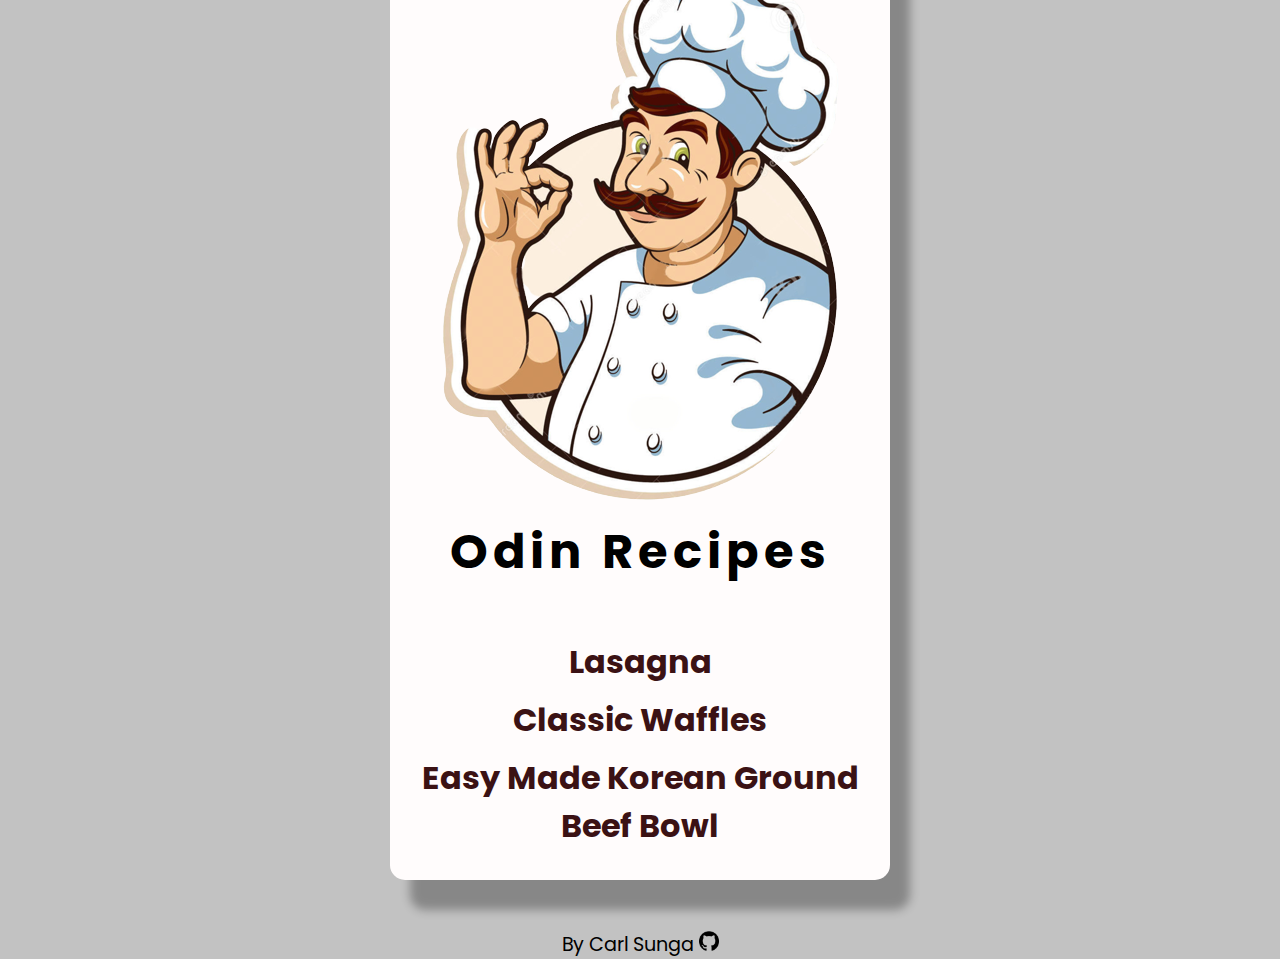
<file: index.html>
<!DOCTYPE html>
<html lang="en">
<head>
    <meta charset="UTF-8">
    <meta http-equiv="X-UA-Compatible" content="IE=edge">
    <meta name="viewport" content="width=device-width, initial-scale=1.0">
    <title>Odin Recipes: Selection</title>
    <link rel="stylesheet" href="style.css">
    <style>
        @import url('https://fonts.googleapis.com/css2?family=Poppins:ital,wght@0,100;0,200;0,300;0,400;0,500;1,100;1,200;1,300;1,400&display=swap');
        </style>
</head>
<body>
    <div class="container">
        <div class="wrapper">
            <div class="chef--image">
                <img src="./images/kisspng-chef-portable-network-graphics-clip-art-cooking-vector-library-stock-chefs-clipart-cooking-demo-5d0f2a375c7f82.0028871915612749353789-removebg-preview.png" alt="">
            </div>
            <div class="logo">
                <h1>Odin Recipes</h1>
            </div>
            <div class="menu">
                <p>
                    <a href="recipes/lasagna.html" target="_blank">Lasagna</a>
                </p>
                <p>
                    <a href="recipes/Waffles.html" target="_blank">Classic Waffles</a>
                </p>
                <p>
                    <a href="recipes/korean-ground-beef.html" target="_blank">Easy Made Korean Ground Beef Bowl</a>
                </p>
            </div>
        </div>
        <div class="github">
            By Carl Sunga
            <a href="https://github.com/Cas247-Ph" target="_blank">
                <img src="./images/25231.png" alt="Github Logo">
            </a>
        </div>
    </div>
</body>
</html>
</file>
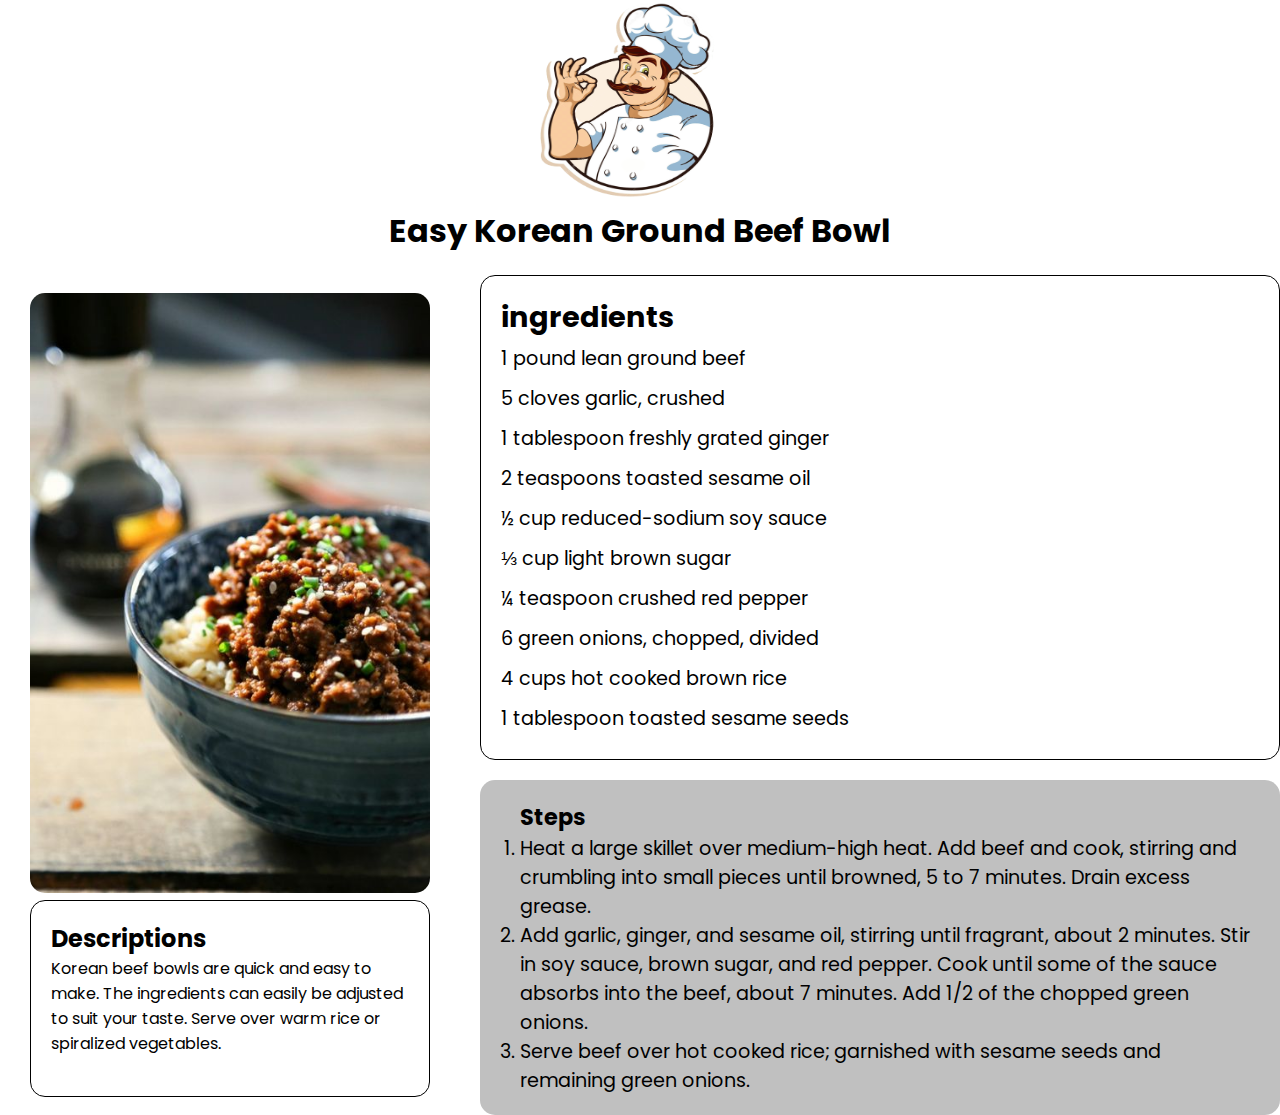
<file: recipes/korean-ground-beef.html>
<!DOCTYPE html>
<html lang="en">
<head>
    <meta charset="UTF-8">
    <meta http-equiv="X-UA-Compatible" content="IE=edge">
    <meta name="viewport" content="width=device-width, initial-scale=1.0">
    <title>Odin Recipes: Easy Korean Ground Beef Bowl</title>
    <link rel="stylesheet" href="korean-ground-beef.css">
    <style>
        @import url('https://fonts.googleapis.com/css2?family=Poppins:ital,wght@0,100;0,200;0,300;0,400;0,500;1,100;1,200;1,300;1,400&display=swap');
        </style>
</head>
<body>
    <div class="container">
        <div class="header">
            <img src="./images/kisspng-chef-portable-network-graphics-clip-art-cooking-vector-library-stock-chefs-clipart-cooking-demo-5d0f2a375c7f82.0028871915612749353789-removebg-preview.png" alt="Logo">
            <h1>Easy Korean Ground Beef Bowl</h1>
        </div>
        <div class="content">
            <div class="left">
                <div class="picture">
                    <img src="./images/korean-ground-beef-4-1.jpg" alt="Korean Ground Beef">
                </div>
                <div class="description">
                    <h2>Descriptions</h2>
                    <p>Korean beef bowls are quick and easy to make. The ingredients can easily be adjusted to suit your taste. Serve over warm rice or spiralized vegetables. </p>
                </div>
            </div>
            <div class="right">
                <div class="ingredients">
                    <h2>ingredients</h2>
                    <ul>
                        <li>1 pound lean ground beef </li>
                        <li>5 cloves garlic, crushed </li>
                        <li>1 tablespoon freshly grated ginger </li>
                        <li>2 teaspoons toasted sesame oil </li>
                        <li>½ cup reduced-sodium soy sauce </li>
                        <li>⅓ cup light brown sugar </li>
                        <li>¼ teaspoon crushed red pepper </li>
                        <li>6 green onions, chopped, divided </li>
                        <li>4 cups hot cooked brown rice </li>
                        <li>1 tablespoon toasted sesame seeds </li>
                    </ul>
                </div>
                <div class="steps">
                    <h3>Steps</h3>
                    <ol>
                        <li>Heat a large skillet over medium-high heat. Add beef and cook, stirring and crumbling into small pieces until browned, 5 to 7 minutes. Drain excess grease.</li>
                        <li>Add garlic, ginger, and sesame oil, stirring until fragrant, about 2 minutes. Stir in soy sauce, brown sugar, and red pepper. Cook until some of the sauce absorbs into the beef, about 7 minutes. Add 1/2 of the chopped green onions.</li>
                        <li>Serve beef over hot cooked rice; garnished with sesame seeds and remaining green onions.</li>
                    </ol>
                </div>
            </div>
        </div>
    </div>
</body>
</html>
</file>
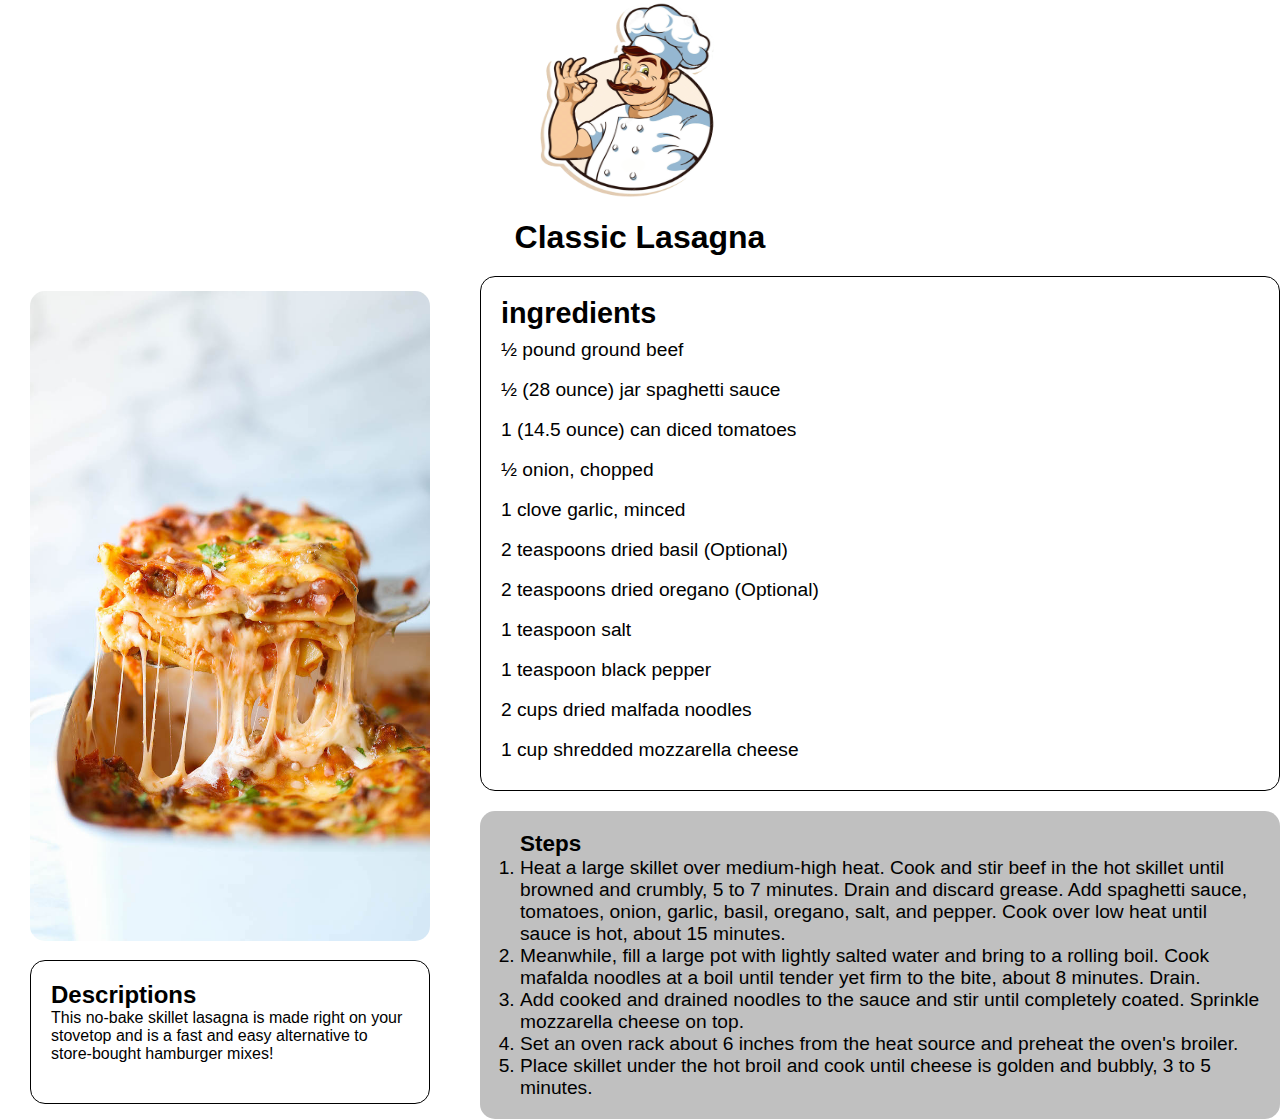
<file: recipes/lasagna.html>
<!DOCTYPE html>
<html lang="en">
<head>
    <meta charset="UTF-8">
    <meta http-equiv="X-UA-Compatible" content="IE=edge">
    <meta name="viewport" content="width=device-width, initial-scale=1.0">
    <title>Odin Recipes: Lasagna</title>
    <link rel="stylesheet" href="classic-lasagna.css">
</head>
<body>
    <div class="container">
        <div class="header">
            <img src="./images/kisspng-chef-portable-network-graphics-clip-art-cooking-vector-library-stock-chefs-clipart-cooking-demo-5d0f2a375c7f82.0028871915612749353789-removebg-preview.png" alt="Logo">
            <h1>Classic Lasagna</h1>
        </div>
        <div class="content">
            <div class="left">
                <div class="picture">
                    <img src="./images/Easiest-Lasagna-EverIMG_0217.jpg" alt="Classic lasagna">
                </div>
                <div class="description">
                    <h2>Descriptions</h2>
                    <p>This no-bake skillet lasagna is made right on your stovetop and is a fast and easy alternative to store-bought hamburger mixes!</p>
                </div>
            </div>
            <div class="right">
                <div class="ingredients">
                    <h2>ingredients</h2>
                    <ul>
                        <li>½ pound ground beef </li>
                        <li>½ (28 ounce) jar spaghetti sauce </li>
                        <li>1 (14.5 ounce) can diced tomatoes </li>
                        <li>½ onion, chopped </li>
                        <li>1 clove garlic, minced </li>
                        <li>2 teaspoons dried basil (Optional)</li>
                        <li>2 teaspoons dried oregano (Optional)</li>
                        <li>1 teaspoon salt </li>
                        <li>1 teaspoon black pepper </li>
                        <li>2 cups dried malfada noodles </li>
                        <li>1 cup shredded mozzarella cheese </li>
                    </ul>
                </div>
                <div class="steps">
                    <h3>Steps</h3>
                    <ol>
                        <ol>
                            <li>Heat a large skillet over medium-high heat. Cook and stir beef in the hot skillet until browned and crumbly, 5 to 7 minutes. Drain and discard grease. Add spaghetti sauce, tomatoes, onion, garlic, basil, oregano, salt, and pepper. Cook over low heat until sauce is hot, about 15 minutes.</li>
                            <li>Meanwhile, fill a large pot with lightly salted water and bring to a rolling boil. Cook mafalda noodles at a boil until tender yet firm to the bite, about 8 minutes. Drain.</li>
                            <li>Add cooked and drained noodles to the sauce and stir until completely coated. Sprinkle mozzarella cheese on top.</li>
                            <li>Set an oven rack about 6 inches from the heat source and preheat the oven's broiler.</li>
                            <li>Place skillet under the hot broil and cook until cheese is golden and bubbly, 3 to 5 minutes.</li>
                        </ol>
                    </ol>
                </div>
            </div>
        </div>
    </div>
</body>
</html>
</file>
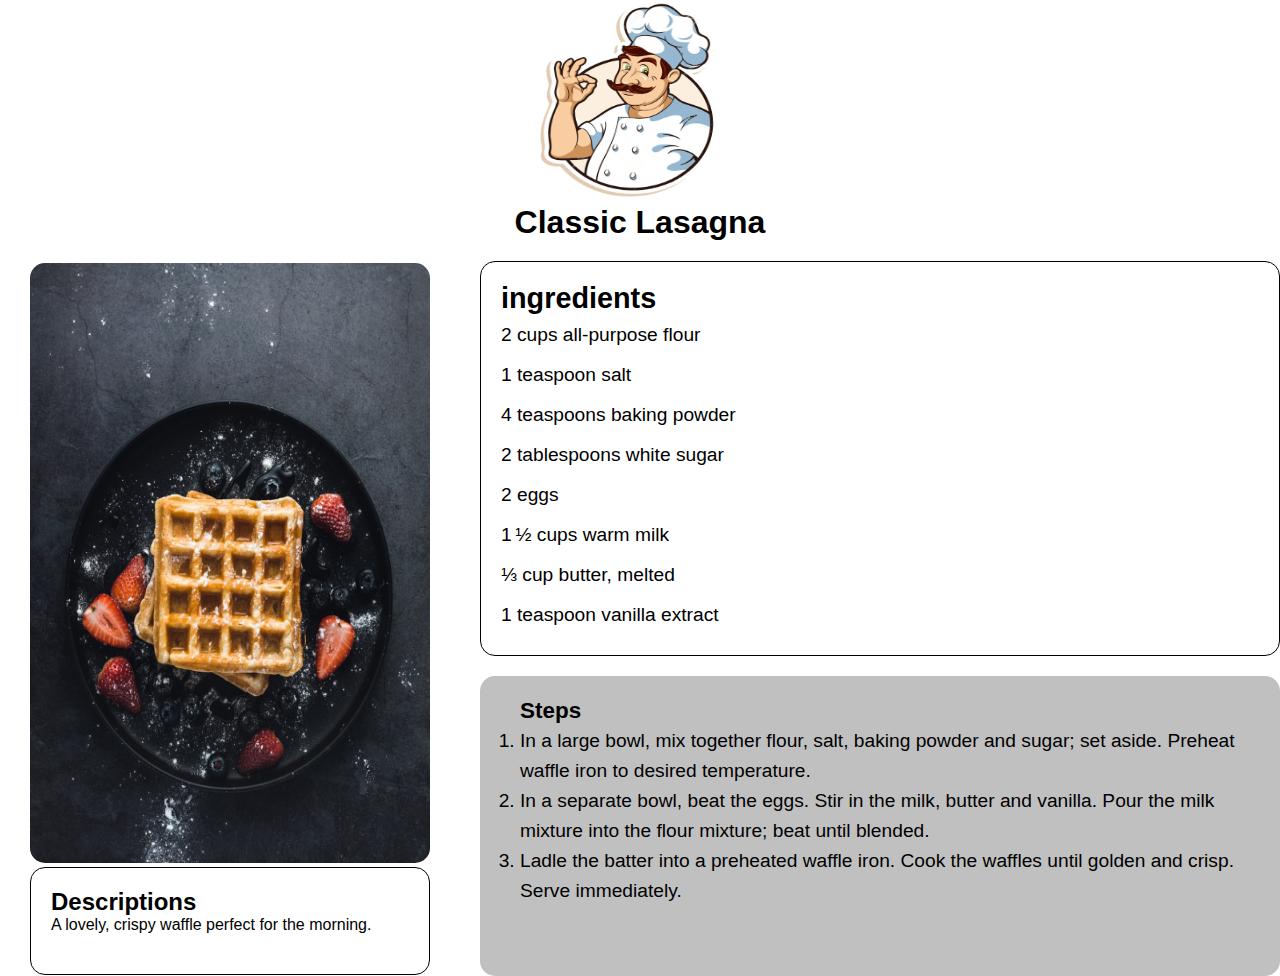
<file: recipes/Waffles.html>
<!DOCTYPE html>
<html lang="en">
<head>
    <meta charset="UTF-8">
    <meta http-equiv="X-UA-Compatible" content="IE=edge">
    <meta name="viewport" content="width=device-width, initial-scale=1.0">
    <title>Odin Recipes: Classic Waffles</title>
    <link rel="stylesheet" href="classic-waffles.css">
</head>
<body>
<div class="container">
    <div class="header">
        <img src="./images/kisspng-chef-portable-network-graphics-clip-art-cooking-vector-library-stock-chefs-clipart-cooking-demo-5d0f2a375c7f82.0028871915612749353789-removebg-preview.png" alt="Logo">
        <h1>Classic Lasagna</h1>
    </div>
    <div class="content">
        <div class="left">
            <div class="picture">
                <img src="./images/photo-1558584724-0e4d32ca55a4.jpeg" alt="Classic Waffles">
            </div>
            <div class="description">
                <h2>Descriptions</h2>
                <p>A lovely, crispy waffle perfect for the morning. </p>
            </div>
        </div>
        <div class="right">
            <div class="ingredients">
                <h2>ingredients</h2>
                <ul>
                    <li>2 cups all-purpose flour </li>
                    <li>1 teaspoon salt </li>
                    <li>4 teaspoons baking powder </li>
                    <li>2 tablespoons white sugar </li>
                    <li>2 eggs </li>
                    <li>1 ½ cups warm milk </li>
                    <li>⅓ cup butter, melted </li>
                    <li>1 teaspoon vanilla extract </li>
                </ul>
            </div>
            <div class="steps">
                <h3>Steps</h3>
                    <ol>
                        <li>In a large bowl, mix together flour, salt, baking powder and sugar; set aside. Preheat waffle iron to desired temperature.</li>
                        <li>In a separate bowl, beat the eggs. Stir in the milk, butter and vanilla. Pour the milk mixture into the flour mixture; beat until blended.</li>
                        <li>Ladle the batter into a preheated waffle iron. Cook the waffles until golden and crisp. Serve immediately.</li>
                </ol>
            </div>
        </div>
    </div>
</div>
</body>
</html>
</file>
<file: style.css>
* {
    padding: 0;
    margin: 0;
    box-sizing: border-box;
    font-family: 'Poppins', sans-serif;
    list-style-type: none;
    text-decoration: none;
}

body{
    background-color: #c2c2c2;
}

.wrapper {
    width: 70%;
    max-width: 500px;
    text-align: center;
    display: flex;
    justify-content: center;
    align-items: center;
    flex-direction: column;
    background-color: #fffcfc;
    border-radius: 15px;
    padding: 20px;
    box-shadow: 20px 30px 10px rgba(0, 0, 0, .3);
}

.container {
    height: 100vh;
    display: flex;
    justify-content: center;
    align-items: center;
    flex-direction: column;
}

.chef--image > img {
    padding-left: 60px;
}

.github {
    margin-top: 50px;
    font-size: 1.2rem;
}

.github > a > img {
    width: 20px;
    height: 20px;
}

.logo {
    margin-bottom: 50px;
    color: #000;
    letter-spacing: 5px;
    font-size: 1.5rem;
}

.menu {
    font-size: 2rem;
    font-weight: 1000px;
}

.menu > p {
    margin-bottom: 10px;
}

a {
    color: #3B1214;
    font-weight: bold;
}

a:hover {
    color: #c4a383;
    border-bottom: 5px solid #c4a383;
}
</file>
<file: recipes/korean-ground-beef.css>
* {
    padding: 0;
    margin: 0;
    box-sizing: border-box;
    font-family: 'Poppins', sans-serif;
}

.left {
    padding-left: 30px;
}

.right {
    font-size: 1.2rem;
    display: flex;
    flex-direction: column;
    flex-shrink: 1;
}

img {
    width: 400px;
    height: 600px;
    border-radius: 15px;
}

.header {
    text-align: center;
    margin-bottom: 20px;
}

.header > img {
    width: 200px;
    height: 200px;
}

.content {
    display: flex;
    gap: 50px;
    flex-wrap: wrap;
    justify-content: center;
    align-items: center;

}

.description {
    border: 1px solid #000;
    border-radius: 15px;
    width: 400px;
    padding: 20px 20px 40px 20px;
    min-width: 100px;
}

.ingredients {
    border: 1px solid #000;
    border-radius: 15px;
    padding: 20px;
}

.ingredients > ul {
    list-style: none;
    line-height: 40px;
}

.steps {
    margin-top: 20px;
    width: 800px;
    background-color: silver;
    padding: 20px 20px 20px 40px;
    border-radius: 15px;
}
</file>
<file: recipes/classic-lasagna.css>
* {
    padding: 0;
    margin: 0;
    box-sizing: border-box;
    font-family: 'Poppins', sans-serif;
}

.left {
    padding-left: 30px;
}

.right {
    font-size: 1.2rem;
    display: flex;
    flex-direction: column;
    flex-shrink: 1;
}

img {
    width: 400px;
    height: 650px;
    border-radius: 15px;
    margin-bottom: 15px;
}

.header {
    text-align: center;
    margin-bottom: 20px;
}

.header > img {
    width: 200px;
    height: 200px;
}

.content {
    display: flex;
    gap: 50px;
    flex-wrap: wrap;
    justify-content: center;
    align-items: center;

}

.description {
    border: 1px solid #000;
    border-radius: 15px;
    width: 400px;
    padding: 20px 20px 40px 20px;
    min-width: 100px;
}

.ingredients {
    border: 1px solid #000;
    border-radius: 15px;
    padding: 20px;
}

.ingredients > ul {
    list-style: none;
    line-height: 40px;
}

.steps {
    margin-top: 20px;
    width: 800px;
    background-color: silver;
    padding: 20px 20px 20px 40px;
    border-radius: 15px;
}
</file>
<file: recipes/classic-waffles.css>
* {
    padding: 0;
    margin: 0;
    box-sizing: border-box;
    font-family: 'Poppins', sans-serif;
}

.left {
    padding-left: 30px;
}

.right {
    font-size: 1.2rem;
    display: flex;
    flex-direction: column;
    flex-shrink: 1;
}

img {
    width: 400px;
    height: 600px;
    border-radius: 15px;
}

.header {
    text-align: center;
    margin-bottom: 20px;
}

.header > img {
    width: 200px;
    height: 200px;
}

.content {
    display: flex;
    gap: 50px;
    flex-wrap: wrap;
    justify-content: center;
    align-items: center;

}

.description {
    border: 1px solid #000;
    border-radius: 15px;
    width: 400px;
    padding: 20px 20px 40px 20px;
    min-width: 100px;
}

.ingredients {
    border: 1px solid #000;
    border-radius: 15px;
    padding: 20px;
}

.ingredients > ul {
    list-style: none;
    line-height: 40px;
}

.steps {
    margin-top: 20px;
    width: 800px;
    height: 300px;
    background-color: silver;
    padding: 20px 20px 20px 40px;
    border-radius: 15px;
    line-height: 30px;
}
</file>
